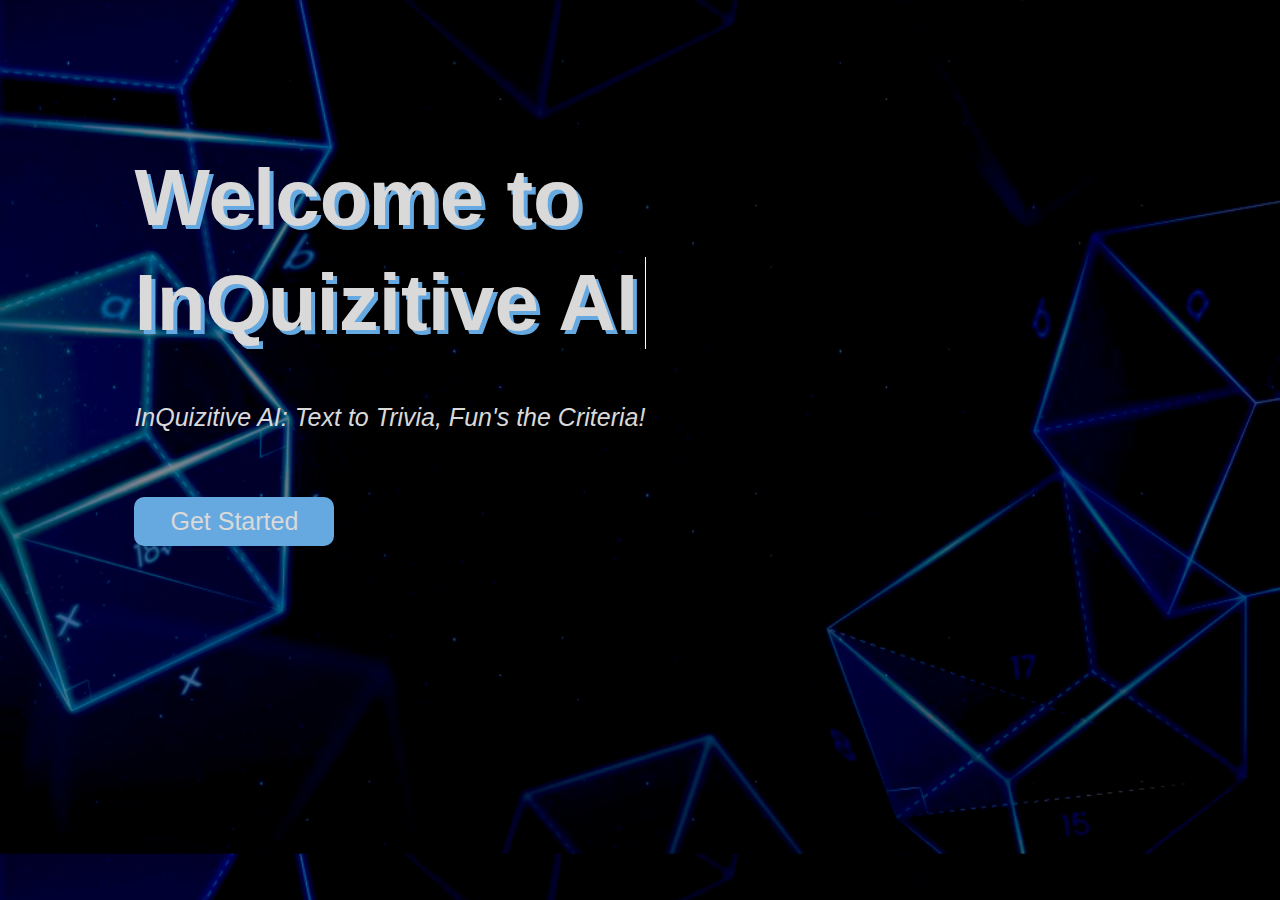
<file: index.html>
<!DOCTYPE html>

<html lang="en">

<head>
    <meta charset="utf-8">
    <meta name="viewport" content="width=device-width, initial-scale=1.0">
    <title>InQuizitive AI</title>
    <link href="welcome-v2.css" rel="stylesheet">
    <link href="fullweb.css" rel="stylesheet">
</head>

<body>
    <div class="box">
        <div class="space">
        </div>

        <div class="header">
            <h1>Welcome to</h1>
            <h1 class="typing" style="margin-top: -40px;">InQuizitive AI</h1>

        </div>

        <div class="text">
            <p>
                InQuizitive AI: Text to Trivia, Fun's the Criteria!

            </p>
        </div>

        <div class="small-space">
        </div>

        <div class="center-div">
            <a href="main.html">
                <button class="continue-button">Get Started</button>
            </a>
        </div>
    </div>
</body>

</html>
</file>
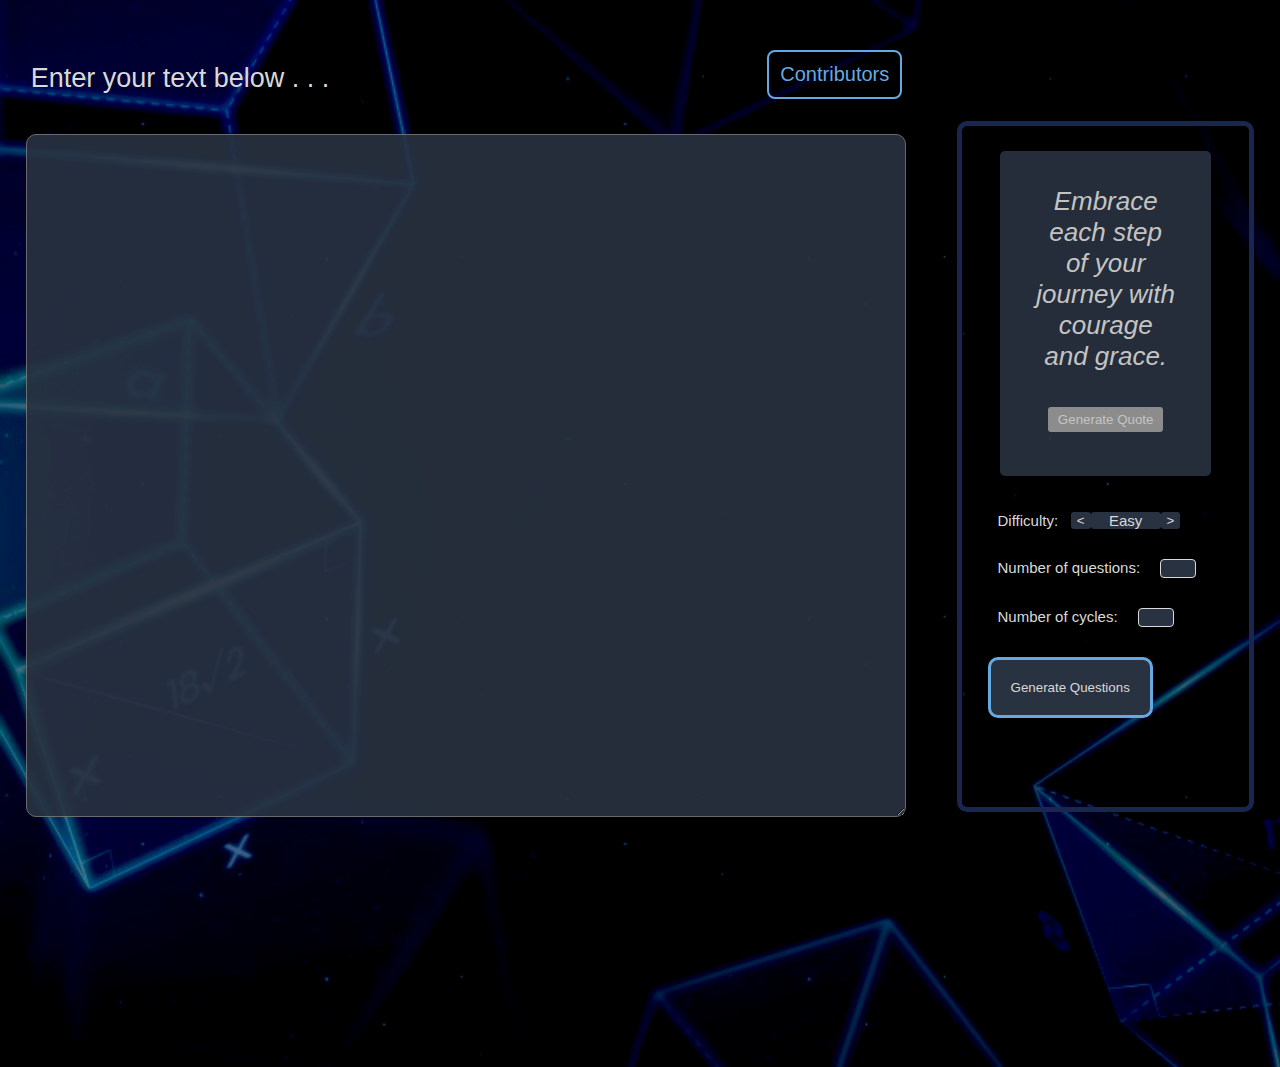
<file: main.html>
<!DOCTYPE html>
<html lang="en">

<head>
    <meta charset="UTF-8">
    <meta name="viewport" content="width=device-width, initial-scale=1.0">
    <title>InQuizative AI</title>

    <link href="main.css" rel="stylesheet">
    <link href="fullweb.css" rel="stylesheet">
    <script src="main.js">
    </script>
    <script src="quote.js">

    </script>



</head>

<body>
    <!--IMPORTS FOR AI-->
    <script type="importmap">
        {
          "imports": {
            "@google/generative-ai": "https://esm.run/@google/generative-ai"
          }
        }
      </script>
    <a class="float-right" id="contributers" href="credits.html">Contributors</a>

    <div class="main-page" id="text">
        <div class="main-title">
            <h3 class="main-title-text typing">
                Enter your text below . . .

            </h3>
        </div>

        <div class="spacer"></div>
        <div class="box-body">

            <textarea wrap="soft" value="Enter text here" class="text-box" id="myText" type="text">



        </textarea>
            <!-- <p id="text" onclick="deleteText()">Double click to enter text here</p> -->
            <div class="sidebar">
                <div class="quote-box">
                    <div class="quote-container">
                        <p class="quote" id="motivId">
                            Embrace each step of your journey with courage and grace.
                        </p>

                    </div>



                    <button class="quote-btn" onclick="quote()"> Generate Quote
                    </button>

                </div>
                <div class="sidebar-spacer">
                </div>

                <div class="question-box">
                    <label>Difficulty:</label>
                    <div class="spacer"></div>
                    <div class="counter-box">
                        <button onclick="difficultyMinus()" class="counter">
                            < </button>
                                <div class="counter">
                                    <p id="difficulty">Easy</p>
                                </div>
                                <button onclick="difficultyPlus()" class="counter">
                                    >
                                </button>
                    </div>
                </div>
                <div class="question-box">
                    <label>Number of questions:</label>
                    <div class="spacer"></div>
                    <input class="user-input" id="num-q" type="text">

                </div>
                <div class="question-box">
                    <label>Number of cycles:</label>
                    <div class="spacer"></div>
                    <input class="user-input" id="num-cycle" type=" text">

                </div>
                <button class="input" id="submit-btn" onclick="showQuiz()"> Generate Questions
                </button>


            </div>
        </div>
    </div>

    <!--START OF QUIZ HTML-->

    <div class="quiz-box" id="quiz-box">
        <div class="question">
            <h3 id="qtn-title">Question Title</h3>

        </div>
        <div class="answer-box">
            <button class="answer" id="opt1">

            </button>
            <button class="answer" id="opt2">

            </button>
            <button class="answer" id="opt3">

            </button>
            <button class="answer" id="opt4">

            </button>
            <button class="answer" id="opt5">

            </button>

        </div>
    </div>
    <div class="center-score">
        <p id="score"></p>


    </div>

    <a href="index.html">
        <button id="back-btn" class="return" onclick="reset()">
            Back to main menu
        </button>
    </a>

    <button class="next" id="next-btn">
        NEXT
    </button>
</body>
<script type="module" src="quizAI.js"></script>



</html>
</file>
<file: welcome-v2.css>
.header {
    text-shadow: 4px 4px var(--ruddy-blue);
    font-size: 40px;
    padding-bottom: 0%;
    padding-top: 0%;
    width: 40vw;
    text-align: left;
}


.typing {
    border-right: 1px solid white;
    animation:
        blinking 1s steps(1, end) infinite,
        typing 1.5s steps(20, end);

    overflow: hidden;
    white-space: nowrap;
}

@keyframes blinking {
    0% {
        border-color: transparent;
    }

    50% {
        border-color: white;
    }

    100% {
        border-color: transparent;
    }
}

@keyframes typing {
    0% {
        width: 0;
    }

    100% {
        width: 100%;
    }
}

.box {
    width: 80%;
    height: 70%;
    text-align: left;
    margin: auto;
}

.text {
    font-size: 25px;
    width: 80%;
    text-align: left;
    font-style: italic;
    font-weight: 300;
}

.continue-button {
    background-color: var(--ruddy-blue);
    font-size: 25px;
    padding: 30px;
    padding-bottom: 10px;
    padding-top: 10px;
    width: 200px;
    text-align: center;
    border: none;
    border-radius: 10px;
}

.continue-button:hover {
    background-color: var(--jordy-blue);
    cursor: pointer;
}

.center-div {
    margin: auto;
    width: 100%;
}
</file>
<file: fullweb.css>
* {
  color: var(--white);
  font-family: 'Gill Sans', 'Gill Sans MT', Calibri, 'Trebuchet MS', sans-serif;
}

body {
  background-image: url("img/background.png");
  background-color: var(--honolulu-blue);
  background-size: cover;
}

.space {
  height: 90px;
}

.small-space {
  height: 40px;
}

:root {
  --salmon-pink: rgb(255, 194, 200);
  --lilac: #C692BCff;
  --light-sky-blue: #93CCF8ff;
  --jordy-blue: rgb(24, 89, 138);
  --honolulu-blue: rgb(0, 16, 26);
  --ultra-violet: #5E6390ff;
  --uranian-blue: #B1D6F9ff;
  --white: #d9d9d9;
  --celestial-blue: #318ECBff;
  --glaucous: #19264f;
  --ruddy-blue: #66A9E0ff;
  --black: #293240;
  --gray: #9c9c9c;
}

/* controls animations */
@keyframes slideInTop {
  0% {
    transform: translateY(-100%);
  }

  100% {}
}

@keyframes fadeIn {
  0% {
    opacity: 0;
  }

  100% {
    opacity: 100%;
  }
}

@keyframes fadeInSlideBottom {
  0% {
    opacity: 0;
    transform: translateY(100%);
  }

  100% {
    opacity: 100%;
  }
}

@keyframes fadeInSlideRight {
  0% {
    opacity: 0;
    transform: translateX(50%);
  }

  100% {
    opacity: 100%;
  }
}

@keyframes slideInBottom {
  0% {
    transform: translateY(50%);
  }

  100% {
    transform: translateX(0);
  }
}

@keyframes fadeInSlideBottom {
  0% {
    transform: translateY(50%);
    opacity: 0;
  }

  100% {
    opacity: 100%;
  }
}

@keyframes fadeInSlideTop {
  0% {
    transform: translateY(-100%);
    opacity: 0;
  }

  100% {
    opacity: 100%;
  }
}

@keyframes rainEffect {
  0% {
    transform: translateY(100%);
  }

  100% {
    transform: translateX(0);
  }
}

@keyframes rotate {
  0% {
    transform: rotate(10deg);

  }

  100% {
    transform: rotate(-10deg);
  }
}
</file>
<file: main.css>
* {
    margin: 0;
    font-family: 'gill sans';

}

body {
    background-image: url("img/background.png");
    background-size: cover;

}


.main-page {
    width: 100%;
    height: 100%;
}

.contributors {
    margin-left: 80%;

}

.main-title {
    width: 100vw;
    height: 5vh;
    margin-top: 7vh;
    margin-left: 2.4vw;


}

.float-right {
    position: absolute;
    top: 5.5%;
    right: 29.5%;
    color: var(--ruddy-blue);
    font-size: 1.25rem;
    text-decoration: none;
    padding: 0.7rem 0.7rem;
    border: 2px solid var(--ruddy-blue);
    border-radius: 0.5rem;
}

.float-right:hover {
    color: var(--salmon-pink);
    border: 2px solid var(--salmon-pink);
    cursor: pointer;
}

.main-title-text {
    color: var(--white);
    font-weight: 500;
    font-size: 3vh;
    margin: 0;

}

.typing {
    border-right: 1px solid white;
    animation:
        blinking 1s steps(1, end) infinite,
        typing 1.5s steps(20, end);

    overflow: hidden;
    white-space: nowrap;
}

@keyframes blinking {
    0% {
        border-color: transparent;
    }

    0% {
        border-color: white;
    }

    100% {
        border-color: transparent;
    }
}

@keyframes typing {
    0% {
        width: 0;
    }

    100% {
        width: 16.5%;
    }
}

.text-box {
    width: 70%;
    height: 70vh;
    margin: 2vw;
    padding: 2vw;
    overflow: scroll;
    overflow-x: hidden;
    font-size: 15px;
    overflow-wrap: normal;
    color: var(--white);
    background-color: var(--black);

    border-radius: 10px;
    opacity: 0.9;
}

.box-body {
    display: flex;
}

#text {
    z-index: 1000;

    color: var(--white);
    font-size: 15px;
}

.text-box-text {
    color: var(--gray);
    height: 5vh;


}

.counter {
    border: none;
    background-color: var(--black);
    border-radius: 3px;
}

.counter:hover {
    background-color: var(--ruddy-blue);
    cursor: pointer;
}

.sidebar {
    border: 0.4vw var(--glaucous) solid;
    width: 20vw;
    height: 70vh;
    margin: 2vw;
    margin-top: 1vw;
    padding: 2vw;


    color: var(--white);
    border-radius: 10px;


}

.question-box {
    margin: 10px;
    margin-bottom: 30px;
    display: flex;
    width: 200px;
    text-align: center;
}

.input {
    padding: 20px;
    margin: 20px;
    background-color: var(--black);
    border: var(--ruddy-blue) 3px solid;
    border-radius: 10px;
    margin: auto;
}


.input:hover {
    background-color: var(--ruddy-blue);
}

.user-input {
    width: 30px;
    border: 1px solid var(--white);
    border-radius: 4px;
    color: var(--white);
    background-color: var(--black);



}

.spacer {
    width: 20px;

}

.counter-box {
    display: flex;
    width: 200px;
}

#difficulty {
    width: 70px;
    text-align: center;
}

form {
    float: bottom;
}

.quiz-box {
    display: none;
}

.question {
    text-align: center;
    width: 55%;
    height: 20%;
    margin: auto;
    margin-top: 12vh;
    font-size: 5vh;
    color: var(--white);

}

.answer {
    border: 2px solid var(--white);
    margin: 5px;
    background-color: var(--grey);
    min-width: 400px;

    padding-top: 20px;
    padding-bottom: 20px;
    border-radius: 10px;
    color: var(--white);
    font-size: 1.2rem;


}

.answer-box {
    width: 50vw;
    margin: auto;
    margin-top: 40px;
    text-align: center;

}

.answer:hover {
    background-color: var(--ruddy-blue);
    cursor: pointer;
}

/*need to edit next for next button*/
.next {
    border: 2px solid var(--white);
    margin: 5px;
    min-width: 200px;
    background-color: var(--black);

    padding: 10px;
    height: 9%;
    border-radius: 10px;
    color: var(--white);

    display: none;
    position: absolute;
    bottom: 5%;
    right: 5%;
    font-size: 1.1rem;
}

.next:hover {
    background-color: var(--ruddy-blue);
    cursor: pointer;
}


.quote {
    font-size: 26px;
    margin: 15px;
    margin-top: 30px;
    font-style: italic;

}

.quote-box {
    width: 85%;
    height: 50%;
    margin: auto;
    border-radius: 5px;
    padding: 5px;
    background-color: var(--black);
    opacity: 0.9;
    margin-bottom: 15%;
    text-align: center;

}


.quote-container {
    height: 70%;
    width: 85%;
    margin: auto;
}

.quote-btn {
    background-color: var(--gray);
    border: none;
    margin: auto;
    padding: 5px 10px 5px 10px;
    border-radius: 3px;
    opacity: 1;
}

.quote-btn:hover {
    cursor: pointer;
}

.correct {
    background-color: rgba(221, 239, 219, 0.7);
    border: 3px solid #00d397;
}

.wrong {
    background-color: rgba(255, 235, 235, 0.7);
    border: 3px solid #FF4A4A;
}

#score {
    font-size: 10vh;


}

.center-score {
    width: 50%;
    height: 50%;
    margin: auto;
    text-align: center;
    margin-top: 25vh;
}

.return {
    padding: 20px;
    border: solid 3px var(--lilac);
    background-color: var(--black);
    border: 2px solid var(--white);
    display: none;
    min-width: 200px;
    border-radius: 10px;
    font-size: 15px;
    position: absolute;
    bottom: 5%;
    left: 5%;
    height: 9%;
    font-size: 1.1rem;
}

.return:hover {
    background-color: var(--lilac);
    cursor: pointer;
}
</file>
